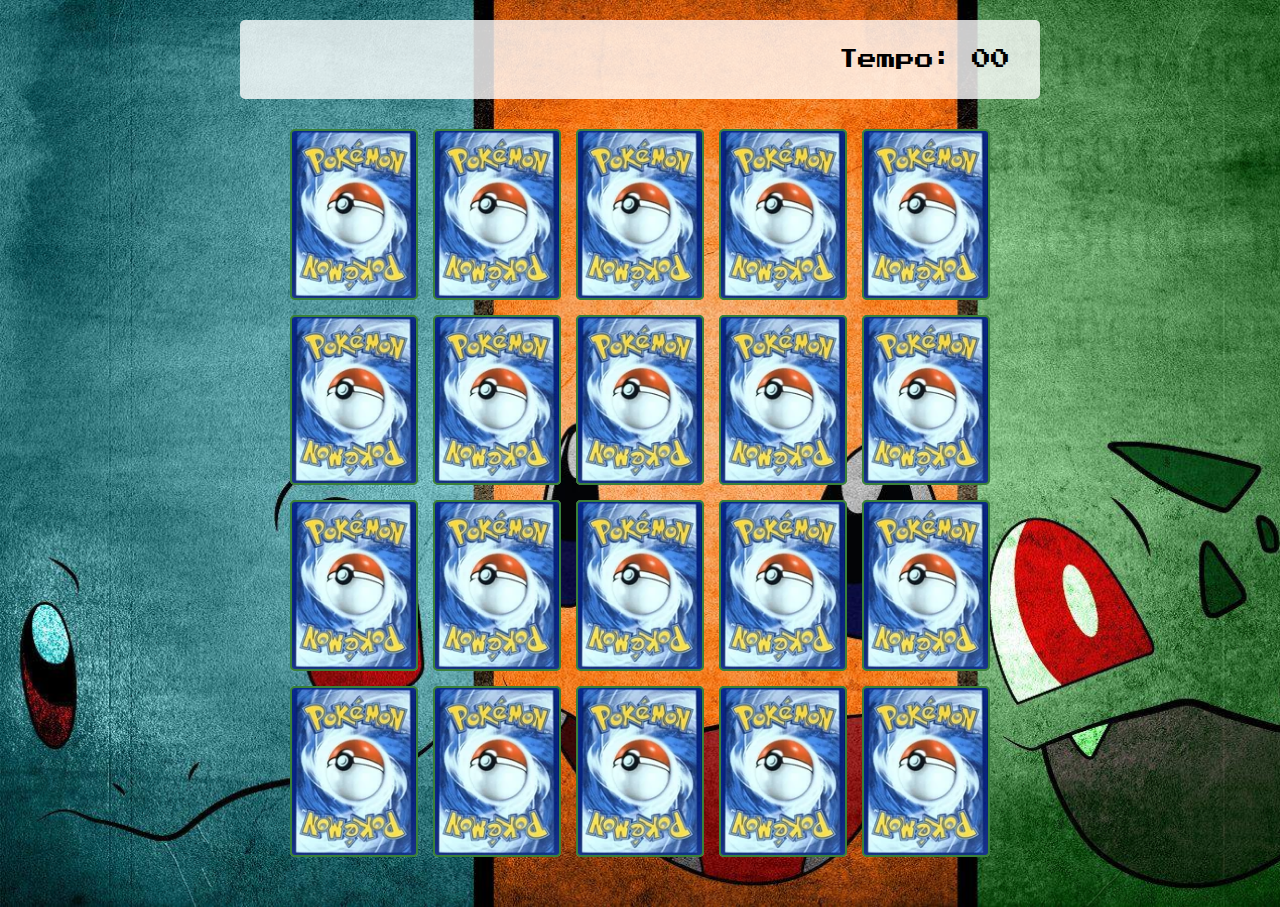
<file: assets/pages/game.html>
<!DOCTYPE html>
<html lang="pt-BR">
<head>
    <meta charset="UTF-8">
    <meta name="viewport" content="width=device-width, initial-scale=1.0">
    <link rel="shortcut icon" href="../images/pokemon.ico" type="image/x-icon">
    <link rel="stylesheet" href="../css/game.css">
    <link rel="stylesheet" href="../css/reset.css">
    <script defer src="../js/game.js"></script>
    <title>PLAY</title>
</head>
<body>
    
    <main>
        <header>
            <span class="player">JOGO DA MEMÓRIA</span>
            <span>Tempo: <span class="timer">00</span></span>
        </header>
        
        <div class="grid"></div>
    </main>
        
</body>
</html>
</file>
<file: assets/css/game.css>
main {
    display: flex;
    flex-direction: column;
    width: 100%;
    background-image: url('../images/bigthree.jpg');
    background-size: cover;
    min-height: 100vh;
    align-items: center;
    justify-content: center;
    padding: 20px 20px 50px;
}

header {
    display: flex;
    align-items: center;
    justify-content: space-between;
    width: 100%;
    max-width: 800px;
    padding: 30px;
    margin: 0 0 30px;
    border-radius: 5px;
    background-color: rgba(255, 255, 255, 0.8);
    font-size: 1.2em;
}

/*.grid {
    display: grid;
    grid-template-columns: repeat(5, 1fr);
    gap: 15px;
    width: 700px;
    max-width: 800px;
    margin: 0 auto;
    
}*/

.grid {
    display: grid;
    grid-template-columns: repeat(5, 1fr);
    grid-gap: 10px;
    gap: 15px;
    width: 700px;
    max-width: 800px;
    margin: 0 auto;
    justify-items: center;
    align-items: center;
    
}


.card {
    aspect-ratio: 3/4;
    width: 100%;
    border-radius: 5px;
    position: relative;
    /*Aplica a todas as cartas, tempo, modo de transição*/
    transition: all 400ms ease;
    transform-style: preserve-3d;
    background-color: #ccc;
}

.face {
    width: 100%;
    height: 100%;
    position: absolute;
    background-size: cover;
    background-position: center;
    border: 2px solid #39813a;
    border-radius: 5px;
    transition: all 400ms ease;
}

.front {
    /*Ajusta a dimenção da imagem para  redimensionar de modo que se asjute a caixa*/
    transform: rotateY(180deg);
}

.back {
    background-image: url('../images/carta.webp');
    /*Esconde a parte de trás de carta ao virar*/
    backface-visibility: hidden;
}

.reveal-card {
    transform: rotateY(180deg);
}

.disabled-card {
    filter: saturate(0);
    opacity: 0.5;
}
</file>
